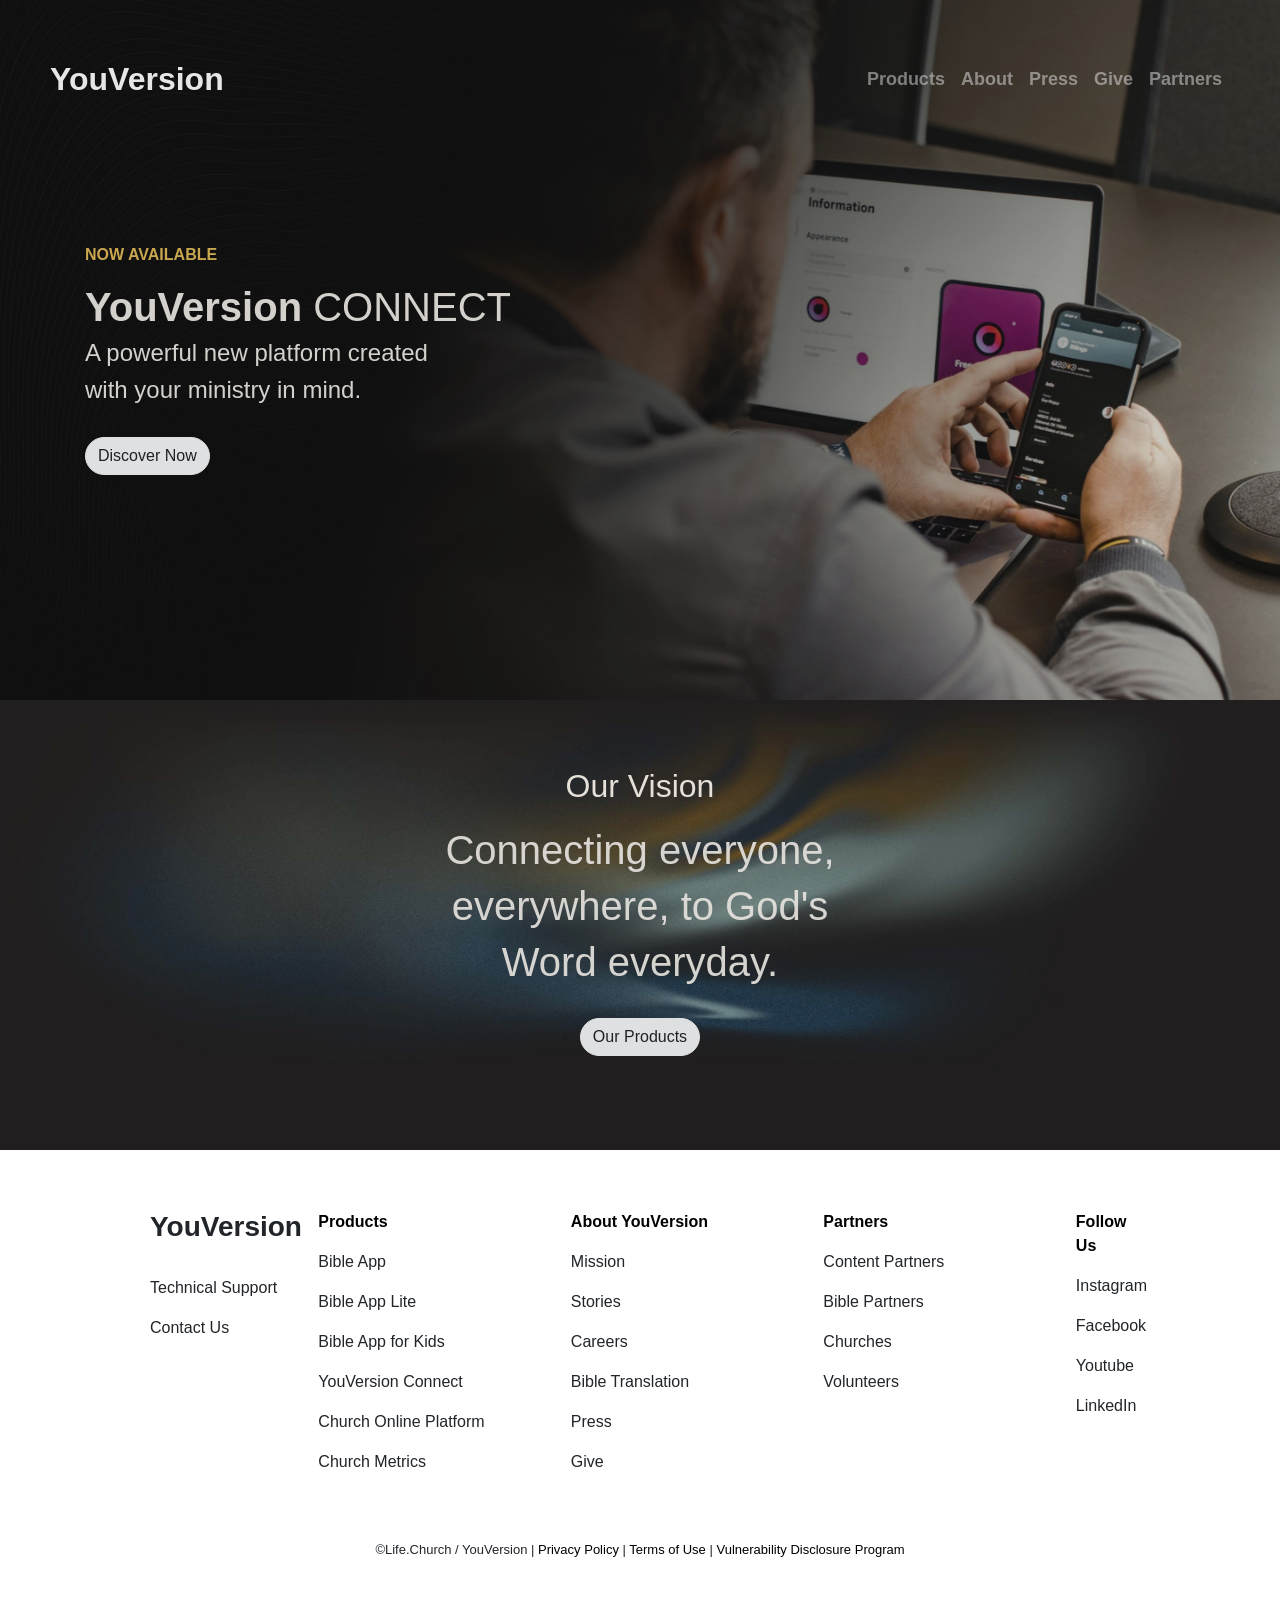
<file: index.html>
<!DOCTYPE html>
<html lang="en">

<head>
    <meta charset="UTF-8">
    <meta name="viewport" content="width=device-width, initial-scale=1.0">
    <title>You Version</title>
    <link rel="stylesheet" type="text/css" href="css/bootstrap.css">
    <link rel="stylesheet" type="text/css" href="youversion.css">
</head>

<body>

    <!-- For 1st div containing background image -->
    <div class="background-img">
        <nav class="navbar navbar-expand-md navbar-light navbar-dark navbar-home">
            <a class="navbar-brand" href="#"><strong>YouVersion</strong></a>

            <!--For Items on the left on navbar-->
            <ul class="navbar-nav ml-auto">
                <li class="nav-item ">
                    <a class="nav-link" href="#">Products <span class="sr-only">(current)</span></a>
                </li>
                <li class="nav-item">
                    <a class="nav-link" href="#"> About</a>
                </li>
                <li class="nav-item">
                    <a class="nav-link" href="#">Press</a>
                </li>
                <li class="nav-item">
                    <a class="nav-link" href="#">Give</a>
                </li>
                <li class="nav-item">
                    <a class="nav-link" href="#">Partners</a>
                </li>
            </ul>
        </nav>

        <!-- For information on the background image -->
        <div class="container content">
            <div class="row">
                <div class="col-md-6">
                    <p style="color:rgb(224, 186, 88)"><strong>NOW AVAILABLE</strong></p>
                    <h1 id="you-con"><strong>YouVersion</strong> CONNECT</h1>
                    <h4>A powerful new platform created</h4>
                    <h4>with your ministry in mind.</h4></br>
                    <button type="button" class="btn btn-light">Discover Now</button>
                </div>

                <!-- Empty Space for the other column -->
                <div class="col-md-6"></div>
            </div>
        </div>
    </div>

    <div class="blurry-background">
        <div class="middle-text">
            <p id="Our-Vision">Our Vision</p>
            <strong>
                <h1>Connecting everyone,</h1>
            </strong>
            <strong>
                <h1>everywhere, to God's</h1>
            </strong>
            <strong>
                <h1>Word everyday.</h1>
            </strong><br>
            <button type="button" class="btn btn-light">Our Products</button>
        </div>
    </div>



    <div class="row footer">
        <div class="col-md-2">
            <h3><strong>YouVersion</strong></h3></br>
            <p>Technical Support</p>
            <p>Contact Us</p>

        </div>
        <div class="col-md-3">
            <p id="under"><a href="#" style="color: black;"><strong>Products</strong></a></p>
            <p>Bible App</p>
            <p>Bible App Lite</p>
            <p>Bible App for Kids</p>
            <p>YouVersion Connect</p>
            <p>Church Online Platform</p>
            <p>Church Metrics</p>
        </div>
        <div class="col-md-3">
            <p id="under"><a href="#" style="color: black;"><strong>About YouVersion</strong></a></p>
            <p>Mission</p>
            <p>Stories</p>
            <p>Careers</p>
            <p>Bible Translation</p>
            <p>Press</p>
            <p>Give</p>
        </div>
        <div class="col-md-3">
            <p id="under"><a href="#" style="color: black;"><strong>Partners</strong></a></p>
            <p>Content Partners</p>
            <p>Bible Partners</p>
            <p>Churches</p>
            <p>Volunteers</p>
        </div>

        <div class="col-md-1">
            <p id="under"><a href="#" style="color: black;"><strong>Follow Us</strong></a></p>
            <p class="ig">Instagram</p>
            <p>Facebook</p>
            <p>Youtube</p>
            <p>LinkedIn</p>
        </div></br>


        <div class="col-md-12">
            <div class="last">
                <p>&copy;Life.Church / YouVersion | <a href="#" id="pr" style="color: black;">Privacy Policy</a>
                    | <a href="#" id="tc" style="color: black;">Terms of Use </a>| <a href="#" id="vd"
                        style="color: black;">Vulnerability Disclosure Program </a></p>
            </div>
        </div>

    </div>



    <script type="text/javascript" src="js/jquery-3.6.1.min.js"></script>
    <script type="text/javascript" src="js/bootstrap.min.js"></script>

</body>

</html>
</file>
<file: youversion.css>
/* body {
    height: 1500px;
    background-color: #475569;
    background-image: radial-gradient(whitesmoke, #475569);
} */


.background-img {
    height: 700px;
    border: 3px;
    background-image: url('images/home2023-hero.jpg');
    /* background-size: cover; /* or contain, or a specific size like 100% 100% */
    background-repeat: no-repeat;
    background-position: center;
    background-size: cover;
    filter: brightness(0.9);
}

.navbar-home {
    padding: 50px;
}

.navbar-brand {
    font-size: xx-large;
}

.nav-item {
    font-size: large;
    font-weight: bold;
}

/* .nav-item {
    color: rgba(255, 255, 255, 0.9); /* Adjust the last value (opacity) as needed */




button {
    border-radius: 20px;
    background-color: #edebeb;
    border-color: #edebeb;
    color: #121212;
    font-size: 16px;
    font-style: normal;
    font-weight: 700;
    line-height: 16px;
}



.blurry-background {
    height: 450px;
    border: 3px;
    background-image: url('images/vision-bg.jpg');
    /* background-size: cover; /* or contain, or a specific size like 100% 100% */
    background-repeat: no-repeat;
    background-position: center;
    background-size: cover;
    filter: brightness(0.9);
    padding: 60px;
}


h1,
h4 {
    color: #fefbf5eb;
}

.btn-light {
    border-radius: 20px;
}

.content {
    padding-top: 85px;
}

.middle-text {
    text-align: center;
}

#Our-Vision {
    padding-top: 2px;
    color: floralwhite;
    font-size: xx-large;
}

.footer {
    margin-top: 60px;
    padding-left: 150px;
    padding-right: 150px;
}


#under:hover {
    text-decoration: underline;
}

.last {
    margin-top: 50px;
    margin-bottom: 50px;
    text-align: center;
    font-size: small;
}

#pr:hover {
    text-decoration: underline;
}

#tc:hover {
    text-decoration: underline;
}

#vd:hover {
    text-decoration: underline;
}
</file>
